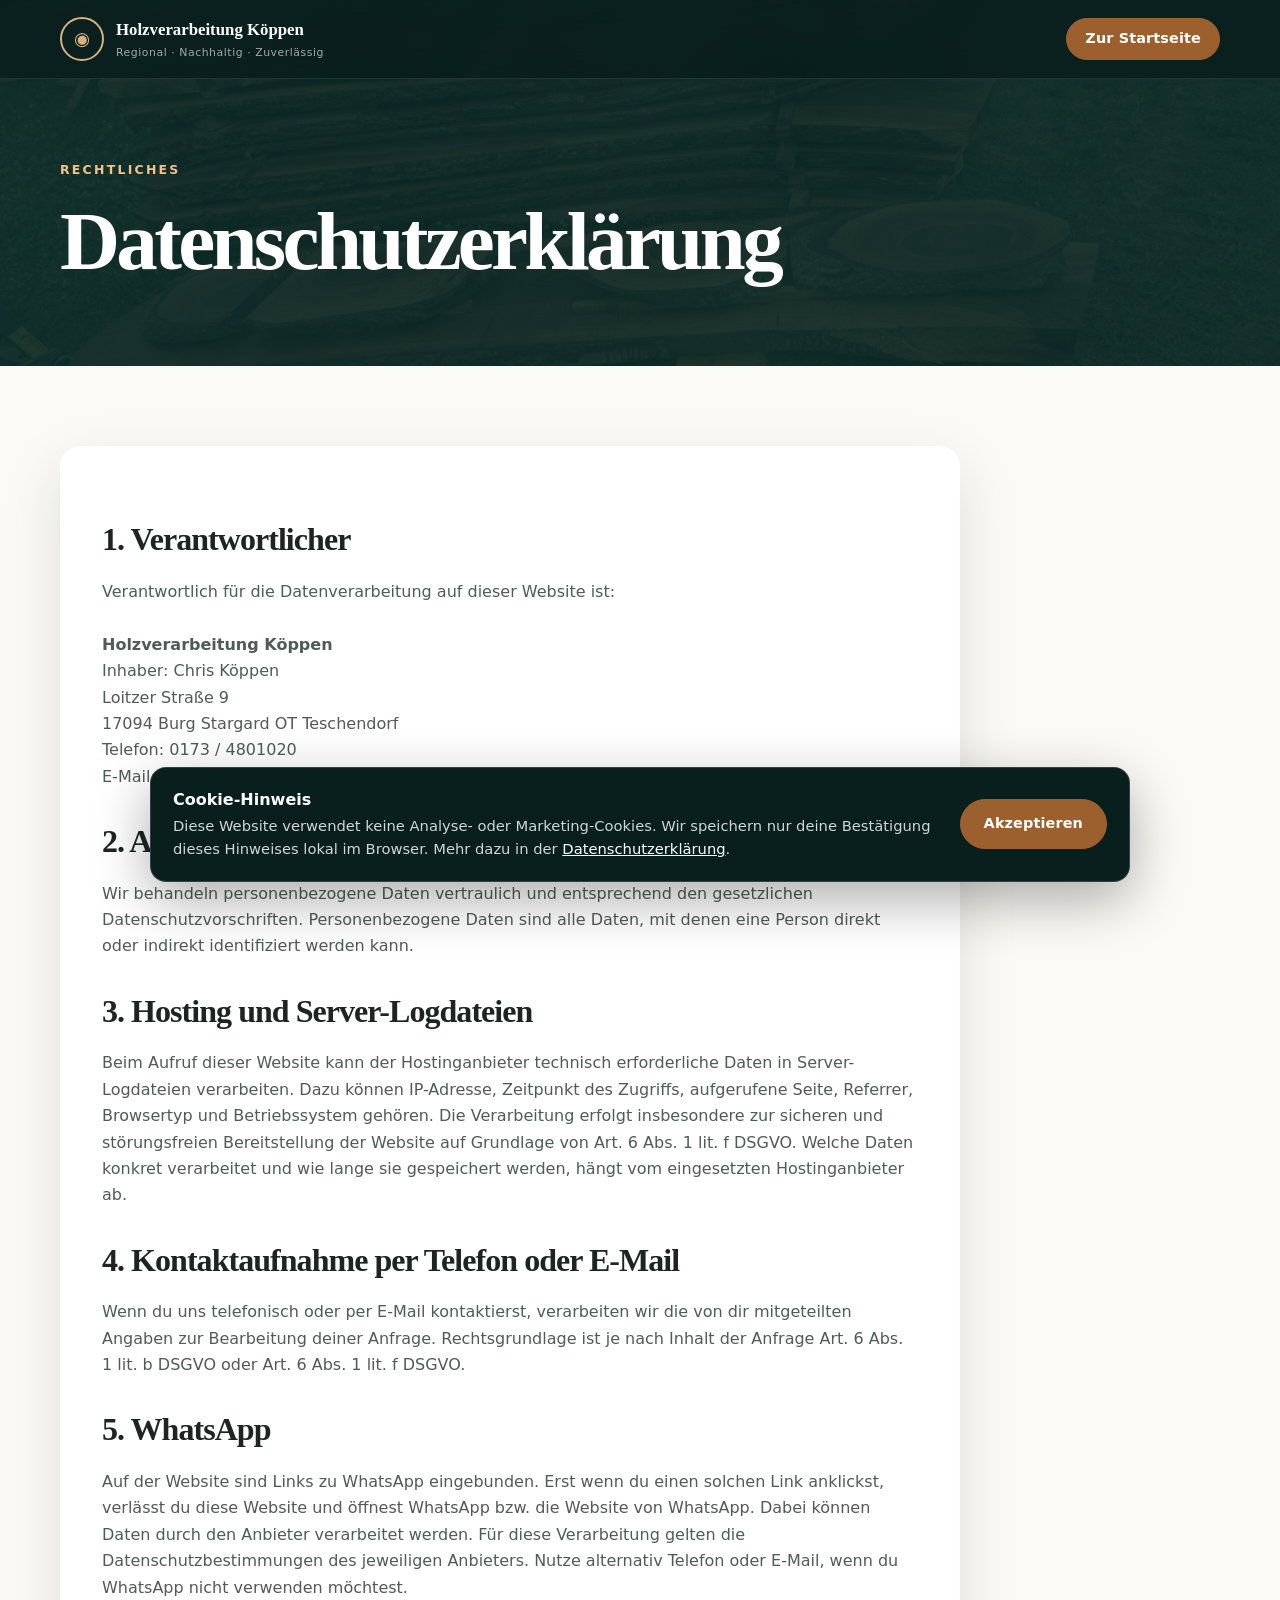
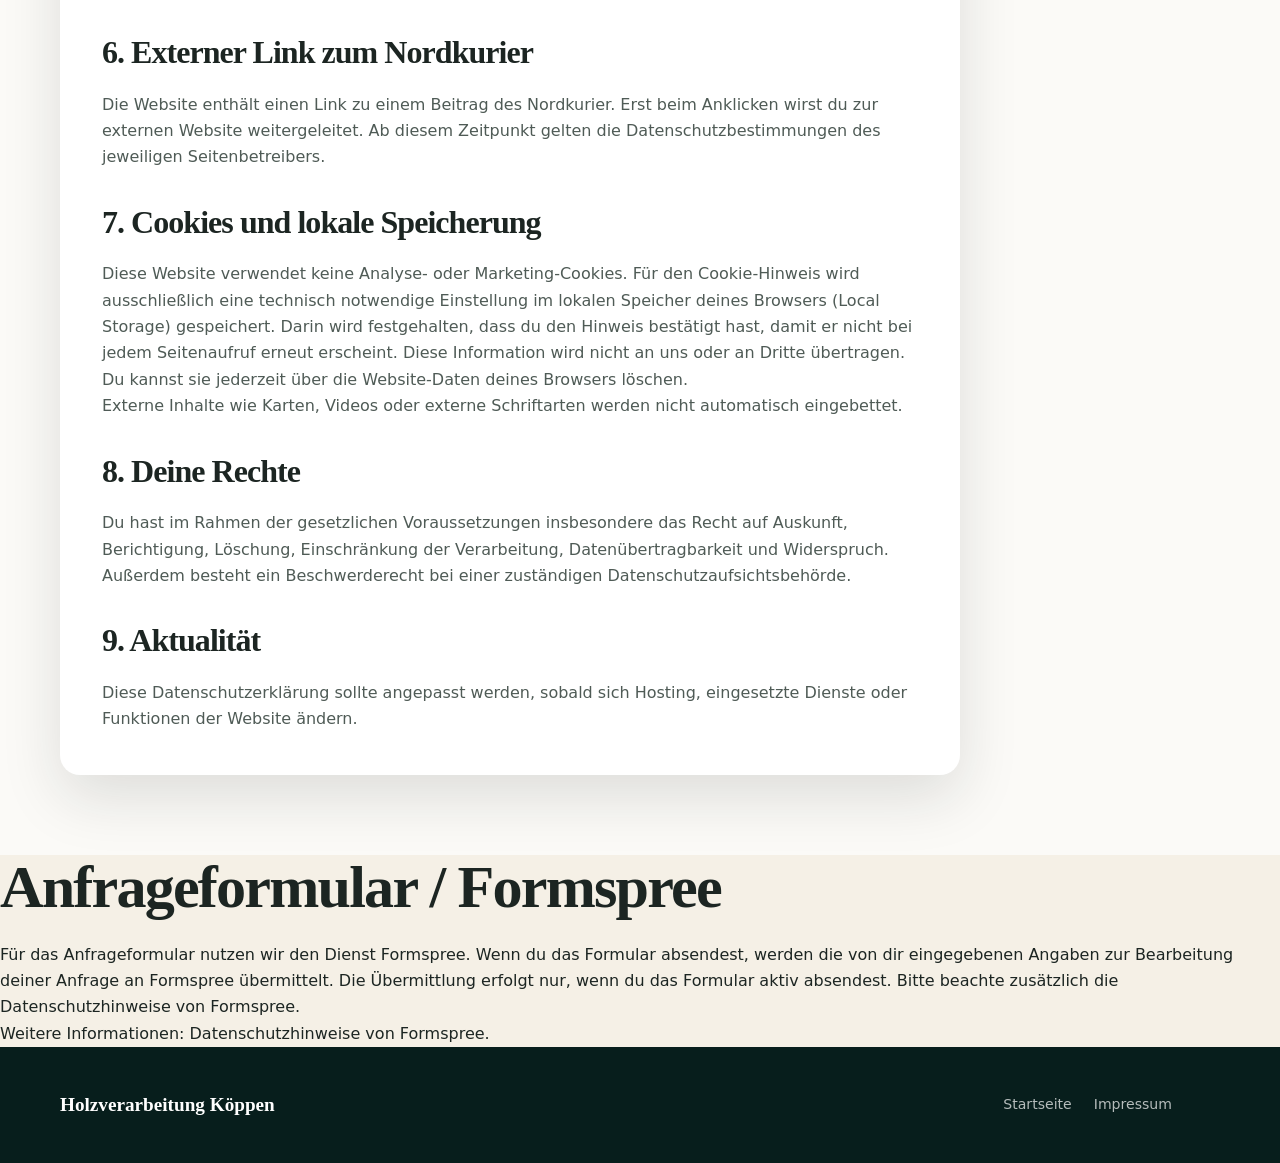
<file: datenschutz.html>
<!DOCTYPE html>
<html lang="de"><head><meta charset="UTF-8"><meta name="viewport" content="width=device-width,initial-scale=1"><meta name="robots" content="index,follow"><title>Datenschutz | Holzverarbeitung Köppen</title><link rel="icon" href="favicon.ico" sizes="any">
  <link rel="icon" type="image/png" href="favicon.png">
  <link rel="stylesheet" href="style.css"><script defer src="script.js"></script></head>
<body>
<header class="header"><div class="container navigation"><a class="logo" href="index.html"><span class="logo-mark">◉</span><span class="logo-copy"><strong>Holzverarbeitung Köppen</strong><small>Regional · Nachhaltig · Zuverlässig</small></span></a><a class="button button-small" href="index.html">Zur Startseite</a></div></header>
<main><section class="page-hero"><div class="container"><p class="eyebrow">Rechtliches</p><h1>Datenschutzerklärung</h1></div></section><section class="legal"><div class="container"><article class="legal-card">
<h2>1. Verantwortlicher</h2><p>Verantwortlich für die Datenverarbeitung auf dieser Website ist:<br><br><strong>Holzverarbeitung Köppen</strong><br>Inhaber: Chris Köppen<br>Loitzer Straße 9<br>17094 Burg Stargard OT Teschendorf<br>Telefon: 0173 / 4801020<br>E-Mail: holzverarbeitung-koeppen@web.de</p>
<h2>2. Allgemeine Hinweise</h2><p>Wir behandeln personenbezogene Daten vertraulich und entsprechend den gesetzlichen Datenschutzvorschriften. Personenbezogene Daten sind alle Daten, mit denen eine Person direkt oder indirekt identifiziert werden kann.</p>
<h2>3. Hosting und Server-Logdateien</h2><p>Beim Aufruf dieser Website kann der Hostinganbieter technisch erforderliche Daten in Server-Logdateien verarbeiten. Dazu können IP-Adresse, Zeitpunkt des Zugriffs, aufgerufene Seite, Referrer, Browsertyp und Betriebssystem gehören. Die Verarbeitung erfolgt insbesondere zur sicheren und störungsfreien Bereitstellung der Website auf Grundlage von Art. 6 Abs. 1 lit. f DSGVO. Welche Daten konkret verarbeitet und wie lange sie gespeichert werden, hängt vom eingesetzten Hostinganbieter ab.</p>
<h2>4. Kontaktaufnahme per Telefon oder E-Mail</h2><p>Wenn du uns telefonisch oder per E-Mail kontaktierst, verarbeiten wir die von dir mitgeteilten Angaben zur Bearbeitung deiner Anfrage. Rechtsgrundlage ist je nach Inhalt der Anfrage Art. 6 Abs. 1 lit. b DSGVO oder Art. 6 Abs. 1 lit. f DSGVO.</p>
<h2>5. WhatsApp</h2><p>Auf der Website sind Links zu WhatsApp eingebunden. Erst wenn du einen solchen Link anklickst, verlässt du diese Website und öffnest WhatsApp bzw. die Website von WhatsApp. Dabei können Daten durch den Anbieter verarbeitet werden. Für diese Verarbeitung gelten die Datenschutzbestimmungen des jeweiligen Anbieters. Nutze alternativ Telefon oder E-Mail, wenn du WhatsApp nicht verwenden möchtest.</p>
<h2>6. Externer Link zum Nordkurier</h2><p>Die Website enthält einen Link zu einem Beitrag des Nordkurier. Erst beim Anklicken wirst du zur externen Website weitergeleitet. Ab diesem Zeitpunkt gelten die Datenschutzbestimmungen des jeweiligen Seitenbetreibers.</p>
<h2>7. Cookies und lokale Speicherung</h2><p>Diese Website verwendet keine Analyse- oder Marketing-Cookies. Für den Cookie-Hinweis wird ausschließlich eine technisch notwendige Einstellung im lokalen Speicher deines Browsers (Local Storage) gespeichert. Darin wird festgehalten, dass du den Hinweis bestätigt hast, damit er nicht bei jedem Seitenaufruf erneut erscheint. Diese Information wird nicht an uns oder an Dritte übertragen. Du kannst sie jederzeit über die Website-Daten deines Browsers löschen.</p><p>Externe Inhalte wie Karten, Videos oder externe Schriftarten werden nicht automatisch eingebettet.</p>
<h2>8. Deine Rechte</h2><p>Du hast im Rahmen der gesetzlichen Voraussetzungen insbesondere das Recht auf Auskunft, Berichtigung, Löschung, Einschränkung der Verarbeitung, Datenübertragbarkeit und Widerspruch. Außerdem besteht ein Beschwerderecht bei einer zuständigen Datenschutzaufsichtsbehörde.</p>
<h2>9. Aktualität</h2><p>Diese Datenschutzerklärung sollte angepasst werden, sobald sich Hosting, eingesetzte Dienste oder Funktionen der Website ändern.</p>

</article></div></section><section class="legal-section"><h2>Anfrageformular / Formspree</h2><p>Für das Anfrageformular nutzen wir den Dienst Formspree. Wenn du das Formular absendest, werden die von dir eingegebenen Angaben zur Bearbeitung deiner Anfrage an Formspree übermittelt. Die Übermittlung erfolgt nur, wenn du das Formular aktiv absendest. Bitte beachte zusätzlich die Datenschutzhinweise von Formspree.</p><p>Weitere Informationen: <a href="https://formspree.io/legal/privacy-policy/" target="_blank" rel="noopener noreferrer">Datenschutzhinweise von Formspree</a>.</p></section>
</main>
<footer class="footer"><div class="container footer-content"><div><strong>Holzverarbeitung Köppen</strong></div><div class="footer-links"><a href="index.html">Startseite</a><a href="impressum.html">Impressum</a></div></div></footer>
</body></html>
</file>
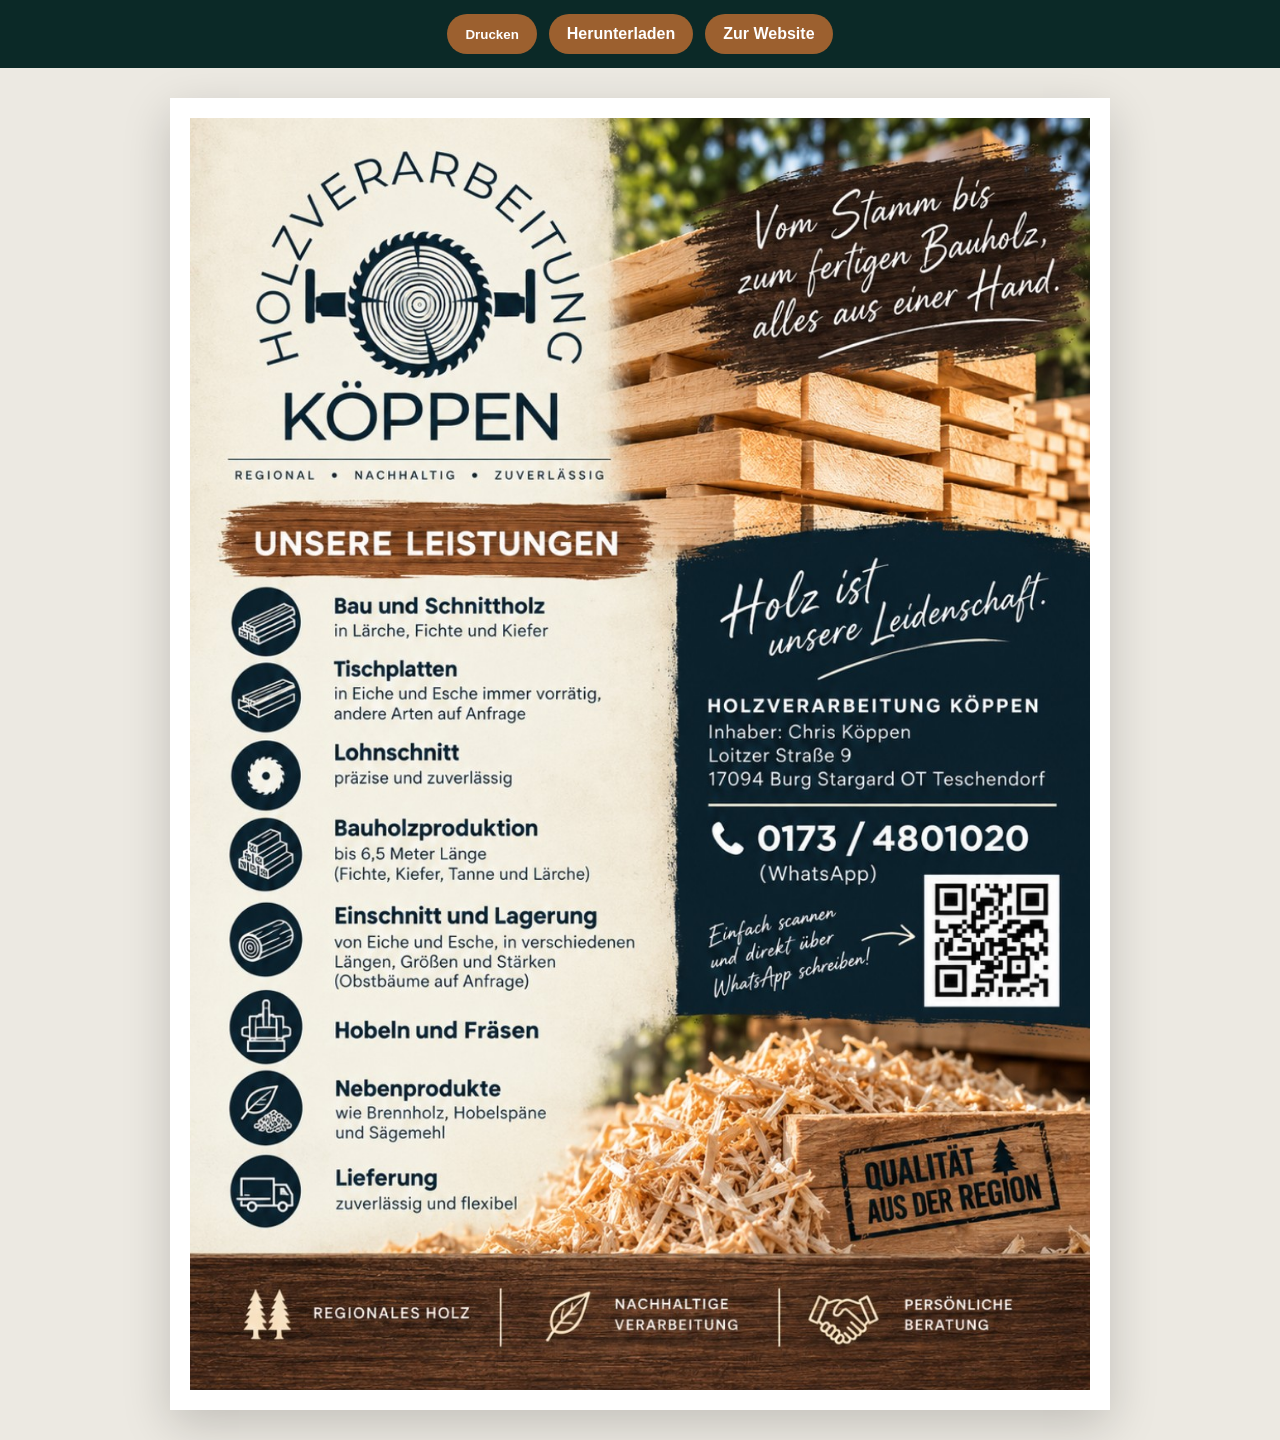
<file: flyer.html>
<!DOCTYPE html>
<html lang="de"><head><meta charset="UTF-8"><meta name="viewport" content="width=device-width,initial-scale=1"><title>Flyer | Holzverarbeitung Köppen</title><style>html,body{margin:0;background:#ece9e2;font-family:Arial,sans-serif}.bar{position:sticky;top:0;display:flex;gap:12px;justify-content:center;padding:14px;background:#0b2927;z-index:2}.bar button,.bar a{border:0;border-radius:999px;padding:11px 18px;background:#9c602f;color:#fff;text-decoration:none;font-weight:700;cursor:pointer}.sheet{max-width:900px;margin:30px auto;padding:20px;background:#fff;box-shadow:0 15px 45px rgba(0,0,0,.18)}.sheet img{display:block;width:100%;height:auto}@media print{.bar{display:none}.sheet{max-width:none;margin:0;padding:0;box-shadow:none}body{background:#fff}@page{margin:8mm}}</style></head><body><div class="bar"><button onclick="window.print()">Drucken</button><a href="images/flyer.png" download="Holzverarbeitung-Koeppen-Flyer.png">Herunterladen</a><a href="index.html">Zur Website</a></div><main class="sheet"><img src="images/flyer.png" alt="Flyer Holzverarbeitung Köppen"></main></body></html>
</file>
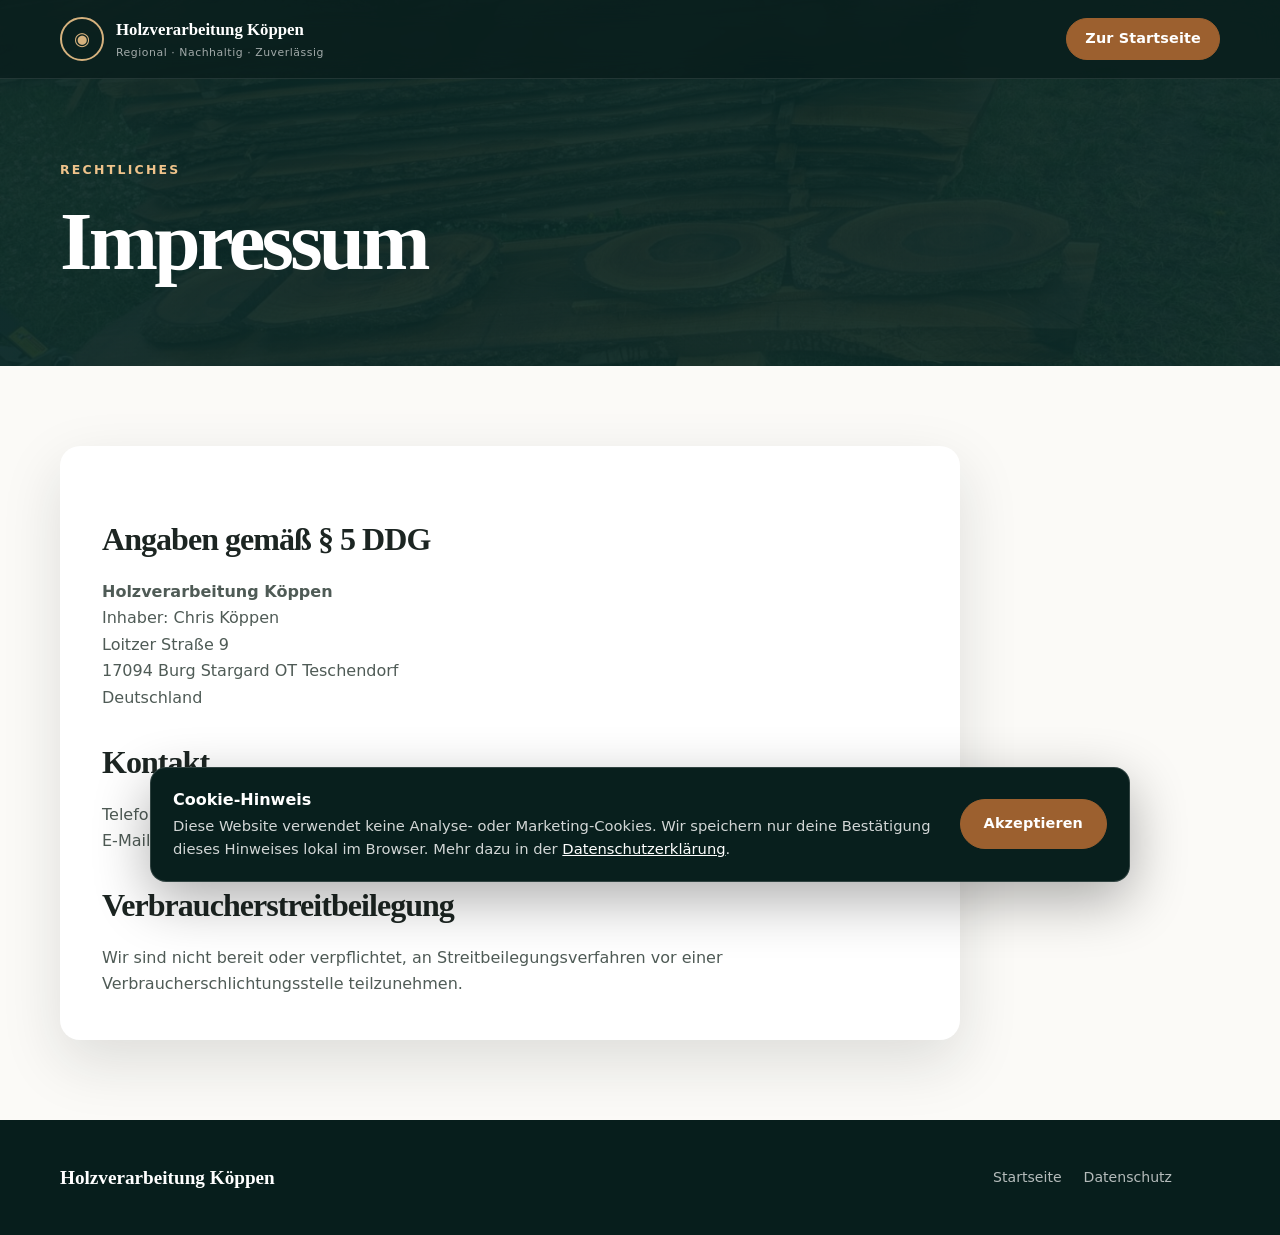
<file: impressum.html>
<!DOCTYPE html>
<html lang="de"><head><meta charset="UTF-8"><meta name="viewport" content="width=device-width,initial-scale=1"><meta name="robots" content="index,follow"><title>Impressum | Holzverarbeitung Köppen</title><link rel="icon" href="favicon.ico" sizes="any">
  <link rel="icon" type="image/png" href="favicon.png">
  <link rel="stylesheet" href="style.css"><script defer src="script.js"></script></head>
<body>
<header class="header"><div class="container navigation"><a class="logo" href="index.html"><span class="logo-mark">◉</span><span class="logo-copy"><strong>Holzverarbeitung Köppen</strong><small>Regional · Nachhaltig · Zuverlässig</small></span></a><a class="button button-small" href="index.html">Zur Startseite</a></div></header>
<main><section class="page-hero"><div class="container"><p class="eyebrow">Rechtliches</p><h1>Impressum</h1></div></section><section class="legal"><div class="container"><article class="legal-card">
<h2>Angaben gemäß § 5 DDG</h2><p><strong>Holzverarbeitung Köppen</strong><br>Inhaber: Chris Köppen<br>Loitzer Straße 9<br>17094 Burg Stargard OT Teschendorf<br>Deutschland</p>
<h2>Kontakt</h2><p>Telefon: <a href="tel:+491734801020">0173 / 4801020</a><br>E-Mail: <a href="mailto:holzverarbeitung-koeppen@web.de">holzverarbeitung-koeppen@web.de</a></p>
<h2>Verbraucherstreitbeilegung</h2><p>Wir sind nicht bereit oder verpflichtet, an Streitbeilegungsverfahren vor einer Verbraucherschlichtungsstelle teilzunehmen.</p>

</article></div></section></main>
<footer class="footer"><div class="container footer-content"><div><strong>Holzverarbeitung Köppen</strong></div><div class="footer-links"><a href="index.html">Startseite</a><a href="datenschutz.html">Datenschutz</a></div></div></footer>
</body></html>
</file>
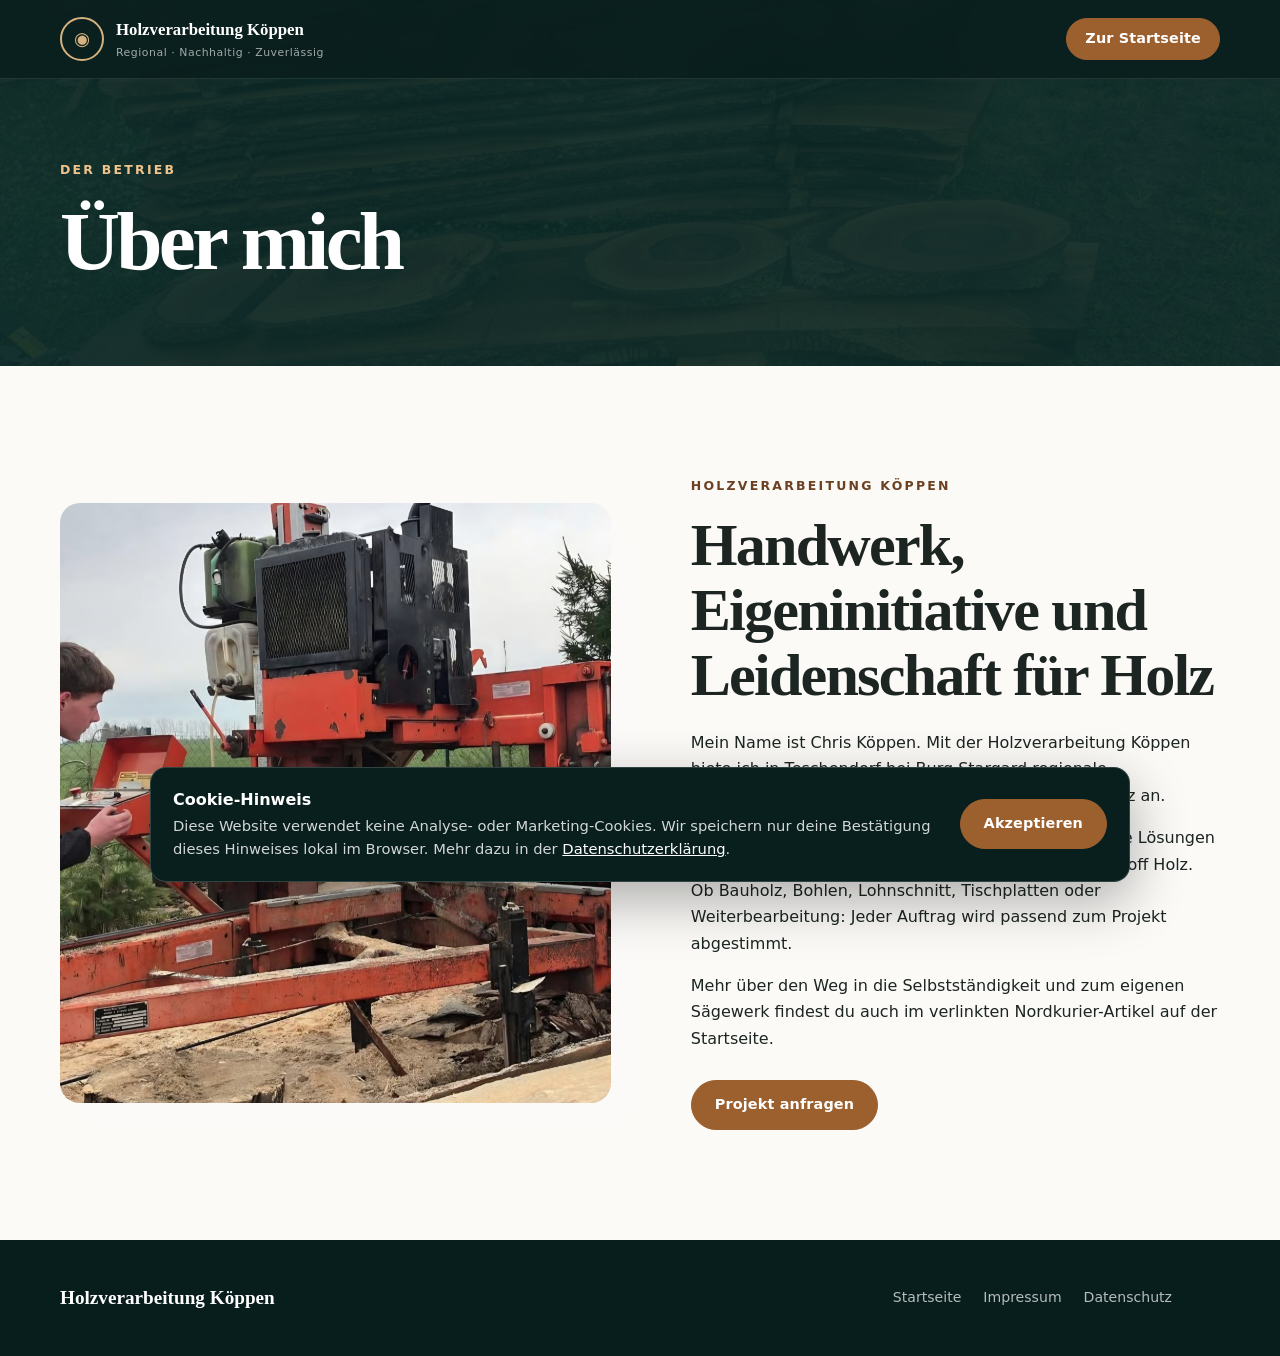
<file: ueber-mich.html>
<!DOCTYPE html>
<html lang="de"><head><meta charset="UTF-8"><meta name="viewport" content="width=device-width,initial-scale=1"><meta name="description" content="Über Chris Köppen und die Holzverarbeitung Köppen in Teschendorf."><title>Über mich | Holzverarbeitung Köppen</title><link rel="icon" href="favicon.ico" sizes="any">
  <link rel="icon" type="image/png" href="favicon.png">
  <link rel="stylesheet" href="style.css"><script defer src="script.js"></script></head>
<body>
<header class="header"><div class="container navigation"><a class="logo" href="index.html"><span class="logo-mark">◉</span><span class="logo-copy"><strong>Holzverarbeitung Köppen</strong><small>Regional · Nachhaltig · Zuverlässig</small></span></a><a class="button button-small" href="index.html">Zur Startseite</a></div></header>
<main><section class="page-hero"><div class="container"><p class="eyebrow">Der Betrieb</p><h1>Über mich</h1></div></section><section class="section section-light"><div class="container wood-grid"><div class="image-frame"><img src="images/ueber-mich.jpg" alt="Chris Köppen bei der Arbeit am Sägewerk"></div><div><p class="eyebrow dark">Holzverarbeitung Köppen</p><h2>Handwerk, Eigeninitiative und Leidenschaft für Holz</h2><p>Mein Name ist Chris Köppen. Mit der Holzverarbeitung Köppen biete ich in Teschendorf bei Burg Stargard regionale Holzverarbeitung vom Stamm bis zum fertigen Bauholz an.</p><p style="margin-top:16px">Im Mittelpunkt stehen persönliche Absprachen, flexible Lösungen und ein ehrlicher Umgang mit dem natürlichen Werkstoff Holz. Ob Bauholz, Bohlen, Lohnschnitt, Tischplatten oder Weiterbearbeitung: Jeder Auftrag wird passend zum Projekt abgestimmt.</p><p style="margin-top:16px">Mehr über den Weg in die Selbstständigkeit und zum eigenen Sägewerk findest du auch im verlinkten Nordkurier-Artikel auf der Startseite.</p><a class="button" style="margin-top:28px" href="index.html#kontakt">Projekt anfragen</a></div></div></section></main>
<footer class="footer"><div class="container footer-content"><div><strong>Holzverarbeitung Köppen</strong></div><div class="footer-links"><a href="index.html">Startseite</a><a href="impressum.html">Impressum</a><a href="datenschutz.html">Datenschutz</a></div></div></footer>
</body></html>
</file>
<file: style.css>
:root {
  --green-dark:#0b2927; --green:#143f3a; --green-soft:#21544d;
  --cream:#f5f0e6; --sand:#e7dcc8; --white:#fff; --ink:#1c2522; --muted:#66716c;
  --wood:#9c602f; --wood-dark:#6d4022; --wood-light:#d5a86f; --border:#ded8cc;
  --radius:20px; --shadow:0 22px 60px rgba(20,34,30,.13); --container:1160px;
}
*{box-sizing:border-box;margin:0;padding:0} html{scroll-behavior:smooth;scroll-padding-top:90px} body{font-family:Inter,ui-sans-serif,system-ui,-apple-system,BlinkMacSystemFont,"Segoe UI",sans-serif;color:var(--ink);background:var(--cream);line-height:1.65} body.menu-open{overflow:hidden} img{display:block;max-width:100%} a{color:inherit;text-decoration:none} button{font:inherit} .container{width:min(calc(100% - 40px),var(--container));margin-inline:auto}.section{padding:110px 0}.section-light{background:#fbfaf7}.skip-link{position:fixed;left:16px;top:-80px;z-index:9999;background:#fff;padding:10px 14px;border-radius:8px}.skip-link:focus{top:16px}h1,h2,h3{font-family:Georgia,"Times New Roman",serif;line-height:1.08;font-weight:700}h1{max-width:900px;font-size:clamp(3rem,7vw,6.6rem);letter-spacing:-.045em}h2{font-size:clamp(2.2rem,4.7vw,4.25rem);letter-spacing:-.03em;margin-bottom:22px}h3{font-size:1.45rem}.eyebrow{margin-bottom:16px;color:#efc38b;font-size:.78rem;font-weight:800;letter-spacing:.18em;text-transform:uppercase}.eyebrow.dark{color:var(--wood-dark)}
.header{position:fixed;inset:0 0 auto;z-index:100;background:rgba(8,29,27,.78);border-bottom:1px solid rgba(255,255,255,.1);backdrop-filter:blur(14px)}.navigation{display:flex;min-height:78px;align-items:center;gap:28px}.logo{display:flex;align-items:center;gap:12px;color:#fff;margin-right:auto}.logo-mark{display:grid;width:44px;height:44px;place-items:center;border:2px solid #d6b27e;border-radius:50%;color:#d6b27e;font-size:1.15rem}.logo-copy{display:grid}.logo strong{font-family:Georgia,"Times New Roman",serif;font-size:1.05rem}.logo small{color:rgba(255,255,255,.62);font-size:.68rem;letter-spacing:.05em}.main-nav{display:flex;align-items:center;gap:24px;color:rgba(255,255,255,.78);font-size:.9rem;font-weight:700}.main-nav a{position:relative;padding:29px 0}.main-nav a::after{position:absolute;right:0;bottom:19px;left:0;height:2px;background:var(--wood-light);content:"";transform:scaleX(0);transition:.2s}.main-nav a:hover{color:#fff}.main-nav a:hover::after{transform:scaleX(1)}.menu-toggle{display:none;width:46px;height:46px;border:0;background:transparent}.menu-toggle span{display:block;width:24px;height:2px;margin:5px auto;background:#fff;transition:.2s}
.button{display:inline-flex;min-height:50px;align-items:center;justify-content:center;padding:0 23px;border:1px solid var(--wood);border-radius:999px;background:var(--wood);color:#fff;font-size:.9rem;font-weight:800;letter-spacing:.01em;transition:transform .18s ease,box-shadow .18s ease,background .18s ease}.button:hover{transform:translateY(-2px);box-shadow:0 12px 28px rgba(92,54,27,.2);background:var(--wood-dark)}.button-small{min-height:42px;padding-inline:18px}.button-outline{border-color:rgba(255,255,255,.55);background:transparent}.button-outline:hover{background:#fff;color:var(--green-dark)}.button-outline-dark{border-color:var(--green-dark);background:transparent;color:var(--green-dark)}.button-outline-dark:hover{background:var(--green-dark);color:#fff}.button-light{border-color:#fff;background:#fff;color:var(--green-dark)}.button-light:hover{background:#f5ebdb;color:var(--green-dark)}.button-block{width:100%}.button-row{display:flex;flex-wrap:wrap;gap:12px;margin-top:26px}.text-link{display:inline-flex;align-items:center;gap:10px;margin-top:26px;color:var(--wood-dark);font-weight:800}.text-link.light{color:#efc38b}.text-link span{transition:.2s}.text-link:hover span{transform:translateX(5px)}
.hero{position:relative;display:flex;min-height:850px;align-items:center;overflow:hidden;background:url("images/hero.jpg") center 50%/cover no-repeat;color:#fff}.hero::before{position:absolute;inset:0;background:linear-gradient(90deg,rgba(5,26,24,.97) 0%,rgba(5,26,24,.86) 46%,rgba(5,26,24,.28) 100%);content:""}.hero-overlay{position:absolute;inset:0;background:linear-gradient(0deg,rgba(5,26,24,.6),transparent 45%)}.hero-content{position:relative;z-index:2;padding-top:100px}.hero-text{max-width:690px;margin:26px 0 34px;color:rgba(255,255,255,.82);font-size:clamp(1.05rem,2vw,1.3rem)}.hero-buttons{display:flex;flex-wrap:wrap;gap:13px}.hero-benefits{display:flex;flex-wrap:wrap;gap:28px;margin-top:52px;color:rgba(255,255,255,.82);font-size:.9rem;font-weight:750}.hero-benefits span{display:flex;align-items:center;gap:9px}.hero-benefits span::before{width:8px;height:8px;border-radius:50%;background:var(--wood-light);content:""}.scroll-cue{position:absolute;right:4vw;bottom:35px;z-index:2;display:grid;width:52px;height:52px;place-items:center;border:1px solid rgba(255,255,255,.35);border-radius:50%;color:#fff;font-size:1.3rem;animation:bob 2s infinite}@keyframes bob{50%{transform:translateY(6px)}}
.intro{background:var(--cream)}.intro-grid{display:grid;grid-template-columns:.9fr 1.1fr;gap:90px}.intro-copy p{max-width:720px;font-size:1.08rem}.intro-copy p+p{margin-top:18px}.section-heading{max-width:760px;margin-bottom:50px}.section-heading>p:last-child{max-width:650px;color:var(--muted);font-size:1.05rem}.service-grid{display:grid;grid-template-columns:repeat(4,1fr);gap:18px}.service-card{position:relative;min-height:285px;padding:30px;border:1px solid var(--border);border-radius:var(--radius);background:#fff;box-shadow:0 8px 25px rgba(18,31,27,.04);transition:.2s}.service-card:hover{border-color:rgba(156,96,47,.45);box-shadow:var(--shadow);transform:translateY(-6px)}.service-icon{display:grid;width:46px;height:46px;place-items:center;margin-bottom:38px;border-radius:12px;background:#f2e8d8;color:var(--wood-dark);font-size:1.4rem}.service-number{position:absolute;right:24px;top:28px;color:#bca98d;font-family:Georgia,serif}.service-card h3{margin-bottom:12px;color:var(--green-dark)}.service-card p{color:var(--muted);font-size:.94rem}
.wood-section{background:var(--green-dark);color:#fff}.wood-grid{display:grid;grid-template-columns:1.02fr .98fr;align-items:center;gap:80px}.image-frame img{width:100%;height:600px;border-radius:var(--radius);object-fit:cover;box-shadow:22px 22px 0 rgba(255,255,255,.07)}.wood-content p{color:rgba(255,255,255,.72)}.wood-types{display:flex;flex-wrap:wrap;gap:10px;margin:30px 0 8px}.wood-types span{padding:8px 14px;border:1px solid rgba(255,255,255,.23);border-radius:999px;color:rgba(255,255,255,.88);font-size:.88rem}
.gallery{display:grid;grid-auto-rows:280px;grid-template-columns:repeat(4,1fr);gap:14px}.gallery-item{position:relative;overflow:hidden;border:0;border-radius:16px;background:#ddd;cursor:zoom-in}.gallery-wide{grid-column:span 2}.gallery-item img{width:100%;height:100%;object-fit:cover;transition:transform .45s ease,filter .3s}.gallery-item span{position:absolute;right:14px;bottom:14px;left:14px;padding:10px 12px;border-radius:10px;background:rgba(5,26,24,.7);color:#fff;font-size:.82rem;font-weight:700;opacity:0;transform:translateY(8px);transition:.25s;backdrop-filter:blur(8px)}.gallery-item:hover img{transform:scale(1.045);filter:brightness(.86)}.gallery-item:hover span{opacity:1;transform:none}.lightbox{position:fixed;inset:0;z-index:500;display:grid;place-items:center;padding:40px;background:rgba(2,12,11,.9)}.lightbox[hidden]{display:none}.lightbox img{max-width:min(1200px,92vw);max-height:88vh;border-radius:14px;box-shadow:0 30px 80px rgba(0,0,0,.5)}.lightbox-close{position:fixed;right:28px;top:20px;width:52px;height:52px;border:1px solid rgba(255,255,255,.3);border-radius:50%;background:rgba(255,255,255,.08);color:#fff;font-size:2rem;cursor:pointer}
.feature-band{padding:90px 0;background:#e7dcc8}.feature-grid{display:grid;grid-template-columns:.88fr 1.12fr;gap:22px}.feature-card{border-radius:24px;overflow:hidden}.press-card{padding:50px;background:linear-gradient(135deg,#0b2927,#19453f);color:#fff}.press-card p:not(.eyebrow){max-width:620px;margin-bottom:28px;color:rgba(255,255,255,.74)}.flyer-card{display:grid;grid-template-columns:240px 1fr;align-items:center;gap:38px;padding:30px;background:#fff;box-shadow:var(--shadow)}.flyer-preview{overflow:hidden;border-radius:12px;box-shadow:0 12px 30px rgba(0,0,0,.16)}.flyer-preview img{aspect-ratio:1/1.4;width:100%;object-fit:cover;object-position:top}.flyer-card p{color:var(--muted)}
.process{background:linear-gradient(rgba(11,41,39,.96),rgba(11,41,39,.96)),url("images/saegewerk.jpg") center/cover;color:#fff}.section-heading-light p{color:rgba(255,255,255,.7)!important}.process-grid{display:grid;grid-template-columns:repeat(3,1fr);gap:40px}.process-grid article{padding-top:28px;border-top:1px solid rgba(255,255,255,.24)}.process-grid span{display:grid;width:48px;height:48px;margin-bottom:30px;place-items:center;border:1px solid rgba(255,255,255,.34);border-radius:50%;color:#efc38b;font-family:Georgia,serif}.process-grid h3{margin-bottom:12px}.process-grid p{color:rgba(255,255,255,.66)}
.contact{background:var(--cream)}.contact-grid{display:grid;grid-template-columns:1fr .72fr;gap:80px}.contact-grid>div>p{max-width:650px;color:var(--muted);font-size:1.05rem}.contact-details{display:grid;grid-template-columns:repeat(2,1fr);gap:18px;margin-top:38px}.contact-details a,.contact-details>div{padding:21px;border:1px solid var(--border);border-radius:14px;background:rgba(255,255,255,.58)}.contact-details strong,.contact-details span{display:block}.contact-details strong{margin-bottom:5px;color:var(--green-dark);font-size:.88rem}.contact-details span{color:var(--muted);font-size:.92rem}.contact-details a:hover{border-color:var(--wood)}.contact-card{padding:38px;border-radius:var(--radius);background:#fff;box-shadow:var(--shadow)}.contact-badge{display:inline-block;margin-bottom:20px;padding:6px 10px;border-radius:999px;background:#f1e5d4;color:var(--wood-dark);font-size:.75rem;font-weight:800}.contact-card h3{margin-bottom:8px;color:var(--green-dark);font-size:1.85rem}.contact-card>p{margin-bottom:24px;color:var(--muted)}.contact-card .button+.button{margin-top:12px}.contact-note{margin:20px 0 0!important;text-align:center;font-size:.82rem}
.footer{padding:42px 0;background:#071e1c;color:#fff}.footer-content{display:grid;grid-template-columns:1fr auto auto;align-items:center;gap:48px}.footer strong{font-family:Georgia,serif;font-size:1.2rem}.footer p{color:rgba(255,255,255,.55);font-size:.84rem}.footer-links{display:flex;gap:22px;color:rgba(255,255,255,.7);font-size:.88rem}.footer-links a:hover,.footer-phone:hover{color:#efc38b}.footer-phone{font-weight:800}
.whatsapp-float{position:fixed;right:22px;bottom:22px;z-index:120;display:flex;min-height:54px;align-items:center;gap:8px;padding:0 18px;border-radius:999px;background:#25d366;color:#fff;box-shadow:0 15px 40px rgba(0,0,0,.25);font-weight:850}.whatsapp-float>span:first-child{font-size:1.25rem}.back-to-top{position:fixed;right:26px;bottom:90px;z-index:110;width:46px;height:46px;border:0;border-radius:50%;background:#fff;color:var(--green-dark);box-shadow:0 10px 28px rgba(0,0,0,.18);cursor:pointer;opacity:0;pointer-events:none;transform:translateY(8px);transition:.2s}.back-to-top.show{opacity:1;pointer-events:auto;transform:none}.reveal{opacity:0;transform:translateY(24px);transition:opacity .7s ease,transform .7s ease}.reveal.is-visible{opacity:1;transform:none}
.page-hero{padding:160px 0 80px;background:linear-gradient(rgba(11,41,39,.92),rgba(11,41,39,.92)),url("images/bohlen-stapel.jpg") center/cover;color:#fff}.page-hero h1{font-size:clamp(2.8rem,7vw,5.2rem)}.legal{padding:80px 0;background:#fbfaf7}.legal-card{max-width:900px;padding:42px;border-radius:20px;background:#fff;box-shadow:var(--shadow)}.legal-card h2{margin-top:34px;font-size:2rem}.legal-card h3{margin-top:28px;margin-bottom:8px;font-family:Inter,sans-serif;font-size:1.12rem}.legal-card p,.legal-card li{color:#4f5b56}.legal-card ul{padding-left:20px}.legal-note{margin-top:32px;padding:16px 18px;border-left:4px solid var(--wood);background:#f7f0e5;font-size:.9rem}
@media(max-width:1000px){.desktop-call{display:none}.main-nav{gap:18px}.service-grid{grid-template-columns:repeat(2,1fr)}.wood-grid,.contact-grid,.feature-grid,.intro-grid{grid-template-columns:1fr;gap:48px}.gallery{grid-template-columns:repeat(2,1fr)}.flyer-card{grid-template-columns:210px 1fr}.footer-content{grid-template-columns:1fr;gap:22px}.image-frame img{height:500px}}
@media(max-width:760px){.container{width:min(calc(100% - 28px),var(--container))}.section{padding:76px 0}.navigation{min-height:68px}.logo strong{font-size:.92rem}.logo small{display:none}.menu-toggle{display:block;z-index:102}.main-nav{position:fixed;inset:68px 0 auto;display:flex;flex-direction:column;align-items:stretch;gap:0;padding:18px 22px 28px;background:#081f1d;transform:translateY(-120%);transition:.3s;box-shadow:0 20px 40px rgba(0,0,0,.25)}.main-nav.open{transform:none}.main-nav a{padding:15px 0;border-bottom:1px solid rgba(255,255,255,.08)}.main-nav a::after{display:none}.hero{min-height:760px;background-position:43% center}.hero::before{background:linear-gradient(90deg,rgba(5,26,24,.96),rgba(5,26,24,.72))}.hero-content{padding-top:95px}.hero-buttons{align-items:stretch;flex-direction:column}.hero-buttons .button{width:100%}.hero-benefits{align-items:flex-start;flex-direction:column;gap:12px;margin-top:36px}.scroll-cue{display:none}.service-grid,.process-grid,.contact-details{grid-template-columns:1fr}.gallery{grid-auto-rows:260px;grid-template-columns:1fr}.gallery-wide{grid-column:auto}.flyer-card{grid-template-columns:1fr}.flyer-preview{max-width:300px}.button-row{flex-direction:column}.button-row .button{width:100%}.image-frame img{height:390px;box-shadow:12px 12px 0 rgba(255,255,255,.07)}.press-card{padding:34px 26px}.contact-card{padding:28px 22px}.whatsapp-float{right:14px;bottom:14px;width:56px;height:56px;justify-content:center;padding:0}.whatsapp-label{display:none}.back-to-top{right:19px;bottom:82px}.legal-card{padding:28px 22px}.page-hero{padding:130px 0 60px}}
@media(prefers-reduced-motion:reduce){html{scroll-behavior:auto}*,*::before,*::after{animation:none!important;transition-duration:.01ms!important}.reveal{opacity:1;transform:none}}

/* Version 4.0 additions */
.service-card{padding:18px 18px 28px;overflow:hidden}.service-photo-placeholder{height:145px;margin:-1px -1px 24px;border:1px dashed #c9b99f;border-radius:14px;background:linear-gradient(135deg,#f5efe5,#eee4d5);display:grid;place-items:center;color:#9b876d;text-align:center;font-weight:800;letter-spacing:.08em;text-transform:uppercase;font-size:.72rem}.service-photo-placeholder::before{content:'+';position:absolute;font-size:2.2rem;font-weight:300;opacity:.25}.service-number{top:184px}.service-icon{display:none}.wood-types button{appearance:none;padding:8px 14px;border:1px solid rgba(255,255,255,.28);border-radius:999px;background:transparent;color:rgba(255,255,255,.92);font:inherit;font-size:.88rem;cursor:pointer;transition:.2s}.wood-types button:hover,.wood-types button:focus-visible{background:#fff;color:var(--green-dark);transform:translateY(-2px)}.wood-hint{margin-top:12px!important;font-size:.82rem!important;color:rgba(255,255,255,.58)!important}.wood-modal{position:fixed;inset:0;z-index:300;background:rgba(3,18,16,.88);display:grid;place-items:center;padding:24px}.wood-modal[hidden]{display:none}.wood-modal-card{position:relative;width:min(920px,100%);max-height:90vh;overflow:auto;border-radius:22px;background:#fff;box-shadow:0 30px 90px rgba(0,0,0,.4);display:grid;grid-template-columns:1.15fr .85fr}.wood-modal-image{width:100%;height:100%;min-height:480px;object-fit:cover}.wood-modal-copy{padding:42px}.wood-modal-copy h2{color:var(--green-dark)}.wood-modal-copy p{color:var(--muted)}.wood-modal-close{position:absolute;right:14px;top:14px;width:42px;height:42px;border:0;border-radius:50%;background:#fff;color:#173a35;font-size:1.8rem;cursor:pointer;box-shadow:0 5px 20px rgba(0,0,0,.18)}.inquiry-section{background:#f1eadf}.inquiry-grid{display:grid;grid-template-columns:.75fr 1.25fr;gap:70px;align-items:start}.inquiry-grid>div>p{color:var(--muted);font-size:1.05rem}.formspree-note{margin-top:28px;padding:18px;border-left:4px solid var(--wood);background:rgba(255,255,255,.65);border-radius:0 12px 12px 0;color:var(--muted);font-size:.88rem}.formspree-note code{font-size:.82em}.inquiry-form{padding:34px;border:1px solid var(--border);border-radius:var(--radius);background:#fff;box-shadow:var(--shadow)}.form-row{display:grid;grid-template-columns:1fr 1fr;gap:16px}.inquiry-form label{display:block;margin-bottom:18px;color:var(--green-dark);font-size:.88rem;font-weight:800}.inquiry-form input,.inquiry-form select,.inquiry-form textarea{width:100%;margin-top:7px;padding:13px 14px;border:1px solid #d8ccbb;border-radius:10px;background:#fff;color:#1e2f2b;font:inherit;font-weight:400;outline:none}.inquiry-form textarea{resize:vertical}.inquiry-form input:focus,.inquiry-form select:focus,.inquiry-form textarea:focus{border-color:var(--wood);box-shadow:0 0 0 3px rgba(156,96,47,.12)}.inquiry-form .consent{display:flex;gap:10px;align-items:flex-start;font-weight:400;color:var(--muted);line-height:1.45}.inquiry-form .consent input{width:auto;margin:3px 0 0;flex:0 0 auto}.inquiry-form .consent a{text-decoration:underline;color:var(--green-dark)}
@media(max-width:1000px){.inquiry-grid{grid-template-columns:1fr;gap:38px}}
@media(max-width:760px){.form-row{grid-template-columns:1fr}.inquiry-form{padding:24px 18px}.wood-modal-card{grid-template-columns:1fr}.wood-modal-image{min-height:280px;height:280px}.wood-modal-copy{padding:28px 22px}.service-photo-placeholder{height:165px}.service-number{top:204px}}

/* v4.2 – Leistungsfotos & WhatsApp */
.service-photo{height:160px;margin:-8px -8px 22px;border-radius:14px;overflow:hidden;background:#ddd}
.service-photo img{width:100%;height:100%;object-fit:cover;display:block;transition:transform .35s ease}
.service-card:hover .service-photo img{transform:scale(1.035)}
.whatsapp-icon{width:22px;height:22px;flex:0 0 22px}
a.button .whatsapp-icon{margin-right:9px;vertical-align:middle}
.whatsapp-float{background:#25D366!important;color:#fff!important;border-color:#25D366!important}
.whatsapp-float .whatsapp-icon{width:24px;height:24px}
@media(max-width:700px){.service-photo{height:190px}}

/* v4.3 – Cookie-Hinweis & zusätzliche Responsive-Optimierung */
.cookie-banner{position:fixed;left:18px;right:18px;bottom:18px;z-index:1000;max-width:980px;margin:auto;padding:20px 22px;border:1px solid rgba(255,255,255,.16);border-radius:16px;background:#081f1d;color:#fff;box-shadow:0 18px 55px rgba(0,0,0,.32)}.cookie-banner[hidden]{display:none}.cookie-inner{display:flex;align-items:center;justify-content:space-between;gap:22px}.cookie-copy{margin:0;color:rgba(255,255,255,.82);font-size:.92rem;line-height:1.55}.cookie-copy strong{display:block;margin-bottom:3px;color:#fff;font-size:1rem}.cookie-copy a{color:#fff;text-decoration:underline}.cookie-actions{display:flex;flex:0 0 auto;gap:10px}.cookie-actions .button{white-space:nowrap}
@media(max-width:900px){.cookie-inner{align-items:stretch;flex-direction:column}.cookie-actions{width:100%}.cookie-actions .button{width:100%}.inquiry-grid{gap:30px}}
@media(max-width:760px){html{scroll-padding-top:76px}.main-nav{max-height:calc(100vh - 68px);overflow-y:auto}.hero h1,.page-hero h1{overflow-wrap:anywhere}.service-card,.inquiry-form,.contact-card{min-width:0}.inquiry-form input,.inquiry-form select,.inquiry-form textarea{font-size:16px}.cookie-banner{left:10px;right:10px;bottom:10px;padding:16px}.cookie-actions{flex-direction:column}.footer-links{display:flex;flex-wrap:wrap;gap:14px}.footer-phone{overflow-wrap:anywhere}}
@media(max-width:420px){.container{width:min(calc(100% - 20px),var(--container))}.logo-mark{display:none}.logo strong{font-size:.86rem}.section{padding:62px 0}.hero{min-height:700px}.hero-content{padding-top:82px}.gallery{grid-auto-rows:220px}.service-photo{height:175px}.inquiry-form{padding:20px 14px}.contact-card{padding:24px 16px}}

/* v4.4 – Logo, Favicon & Anfahrt */
.hero-logo{display:block;width:clamp(120px,14vw,190px);height:auto;margin:0 0 24px;border-radius:18px;box-shadow:0 14px 34px rgba(0,0,0,.24)}
.map-wrap{margin-top:58px}.map-heading{margin-bottom:24px}.map-frame{overflow:hidden;border-radius:22px;background:#e9e7df;box-shadow:var(--shadow)}.map-frame iframe{display:block;width:100%;height:430px;border:0}.map-link{display:inline-flex;margin-top:18px}
@media(max-width:760px){.hero-logo{width:118px;margin-bottom:18px;border-radius:14px}.map-wrap{margin-top:42px}.map-frame iframe{height:340px}}
@media(max-width:420px){.hero-logo{width:104px}.map-frame iframe{height:300px}}

/* Version 5: klickbare Leistungsgalerien */
.service-gallery-card{cursor:pointer;outline:none}
.service-gallery-card:focus-visible{box-shadow:0 0 0 4px rgba(156,96,47,.18),var(--shadow);border-color:var(--wood)}
.service-gallery-hint{display:inline-flex;margin-top:14px;color:var(--wood-dark);font-size:.82rem;font-weight:800;letter-spacing:.01em}
.service-lightbox{position:fixed;inset:0;z-index:700;background:rgba(2,12,11,.94);display:grid;place-items:center;padding:24px}
.service-lightbox[hidden]{display:none}
.service-lightbox-shell{position:relative;width:min(1100px,100%);max-height:94vh;display:flex;flex-direction:column;gap:16px}
.service-lightbox-shell h2{margin:0;padding-right:64px;color:#fff;font-size:clamp(1.5rem,3vw,2.4rem)}
.service-lightbox-stage{position:relative;display:grid;grid-template-columns:64px 1fr 64px;align-items:center;gap:12px;min-height:0}
.service-lightbox-stage img{display:block;width:100%;max-height:76vh;object-fit:contain;border-radius:18px;background:#0d1715;box-shadow:0 30px 80px rgba(0,0,0,.45)}
.service-lightbox-close{position:absolute;right:0;top:-4px;width:48px;height:48px;border:1px solid rgba(255,255,255,.3);border-radius:50%;background:rgba(255,255,255,.08);color:#fff;font-size:2rem;line-height:1;cursor:pointer}
.service-lightbox-nav{width:54px;height:54px;border:1px solid rgba(255,255,255,.3);border-radius:50%;background:rgba(255,255,255,.08);color:#fff;font-size:2.4rem;line-height:1;cursor:pointer}
.service-lightbox-nav:hover,.service-lightbox-close:hover{background:rgba(255,255,255,.18)}
.service-lightbox-footer{display:flex;justify-content:space-between;gap:20px;color:rgba(255,255,255,.72);font-size:.9rem}
.service-lightbox-counter{font-weight:800;color:#fff}
@media(max-width:760px){
  .service-lightbox{padding:14px}
  .service-lightbox-stage{grid-template-columns:1fr}
  .service-lightbox-nav{position:absolute;top:50%;transform:translateY(-50%);z-index:2;width:46px;height:46px;background:rgba(0,0,0,.45)}
  .service-lightbox-prev{left:8px}.service-lightbox-next{right:8px}
  .service-lightbox-stage img{max-height:70vh;border-radius:12px}
  .service-lightbox-footer{flex-direction:column;gap:4px}
  .service-lightbox-swipe{font-size:.8rem}
}


/* Version 6.0 – Google-Bewertungen & Partnerbetrieb */
.trust-section{background:#efe7da}
.trust-grid{display:grid;grid-template-columns:.9fr 1.1fr;gap:22px;align-items:stretch}
.google-review-card,.partner-card{padding:46px;border:1px solid var(--border);border-radius:var(--radius);background:#fff;box-shadow:var(--shadow)}
.google-review-card h2,.partner-card h2{font-size:clamp(2rem,3.5vw,3.35rem)}
.google-review-card>p:not(.eyebrow),.partner-card>p:not(.eyebrow){color:var(--muted);font-size:1.02rem}
.google-rating{display:flex;align-items:center;gap:15px;margin:4px 0 24px}.rating-number{font-family:Georgia,serif;font-size:2.5rem;font-weight:700;color:var(--green-dark)}.rating-stars{color:#e6a21a;font-size:1.5rem;letter-spacing:.08em}
.google-review-card .button,.partner-card .button{margin-top:28px}
.partner-card{position:relative;overflow:hidden;background:linear-gradient(145deg,#fff 0%,#f8f3ea 100%)}
.partner-card::after{position:absolute;right:-70px;bottom:-90px;width:240px;height:240px;border:42px solid rgba(156,96,47,.07);border-radius:50%;content:"";pointer-events:none}
.partner-slogan{margin-top:20px!important;color:var(--green-dark)!important;font-family:Georgia,serif;font-size:1.3rem!important;font-weight:700}
@media(max-width:900px){.trust-grid{grid-template-columns:1fr}.google-review-card,.partner-card{padding:34px 28px}}
@media(max-width:420px){.google-review-card,.partner-card{padding:28px 20px}.google-rating{gap:10px}.rating-number{font-size:2rem}.rating-stars{font-size:1.15rem}}

/* Version 8: Produkte / Hochbeet */
.nav-current{color:#fff!important}.nav-current::after{transform:scaleX(1)!important}.product-hero{padding:170px 0 92px;background:linear-gradient(120deg,rgba(8,35,31,.96),rgba(20,63,58,.9)),url('images/produkte/hochbeet/hochbeet-01.jpg') center/cover;color:#fff}.product-hero h1{max-width:850px;font-size:clamp(2.8rem,6vw,5.4rem)}.product-hero p:not(.eyebrow){max-width:700px;margin-top:22px;color:rgba(255,255,255,.78);font-size:1.1rem}.product-section{background:#fbfaf7}.product-layout{display:grid;grid-template-columns:1.15fr .85fr;gap:64px;align-items:start}.product-main-image,.product-thumbs button{padding:0;border:0;background:none;cursor:zoom-in;overflow:hidden;border-radius:18px}.product-main-image{width:100%;aspect-ratio:4/3;box-shadow:var(--shadow)}.product-main-image img,.product-thumbs img{width:100%;height:100%;object-fit:cover;transition:transform .25s}.product-main-image:hover img,.product-thumbs button:hover img{transform:scale(1.025)}.product-thumbs{display:grid;grid-template-columns:repeat(3,1fr);gap:12px;margin-top:12px}.product-thumbs button{aspect-ratio:4/3;border-radius:11px}.product-copy{position:sticky;top:110px}.product-lead{font-size:1.08rem;color:var(--muted)}.product-features{display:grid;gap:10px;margin:28px 0;padding:0;list-style:none}.product-features li{position:relative;padding-left:27px}.product-features li::before{position:absolute;left:0;top:.05em;color:var(--wood);font-weight:900;content:'✓'}.price-options{display:grid;gap:12px;margin:28px 0}.price-options>div{display:flex;align-items:center;justify-content:space-between;gap:20px;padding:18px 20px;border:1px solid var(--border);border-radius:14px;background:#fff}.price-options span{font-weight:750;color:var(--green-dark)}.price-options strong{white-space:nowrap;font-family:Georgia,serif;font-size:1.6rem;color:var(--wood-dark)}.product-note{margin-bottom:26px;color:var(--muted);font-size:.92rem}.product-order-summary{display:grid;gap:4px;margin-top:28px;padding:20px;border-left:4px solid var(--wood);border-radius:0 12px 12px 0;background:rgba(255,255,255,.7)}.product-order-summary span{color:var(--muted);font-size:.9rem}
@media(max-width:980px){.product-layout{grid-template-columns:1fr;gap:40px}.product-copy{position:static}.product-thumbs{grid-template-columns:repeat(3,1fr)}}
@media(max-width:640px){.product-hero{padding:135px 0 70px}.product-thumbs{grid-template-columns:repeat(2,1fr)}.price-options>div{align-items:flex-start;flex-direction:column;gap:4px}.product-main-image{aspect-ratio:1/1}.product-section{padding-top:70px}}
</file>
